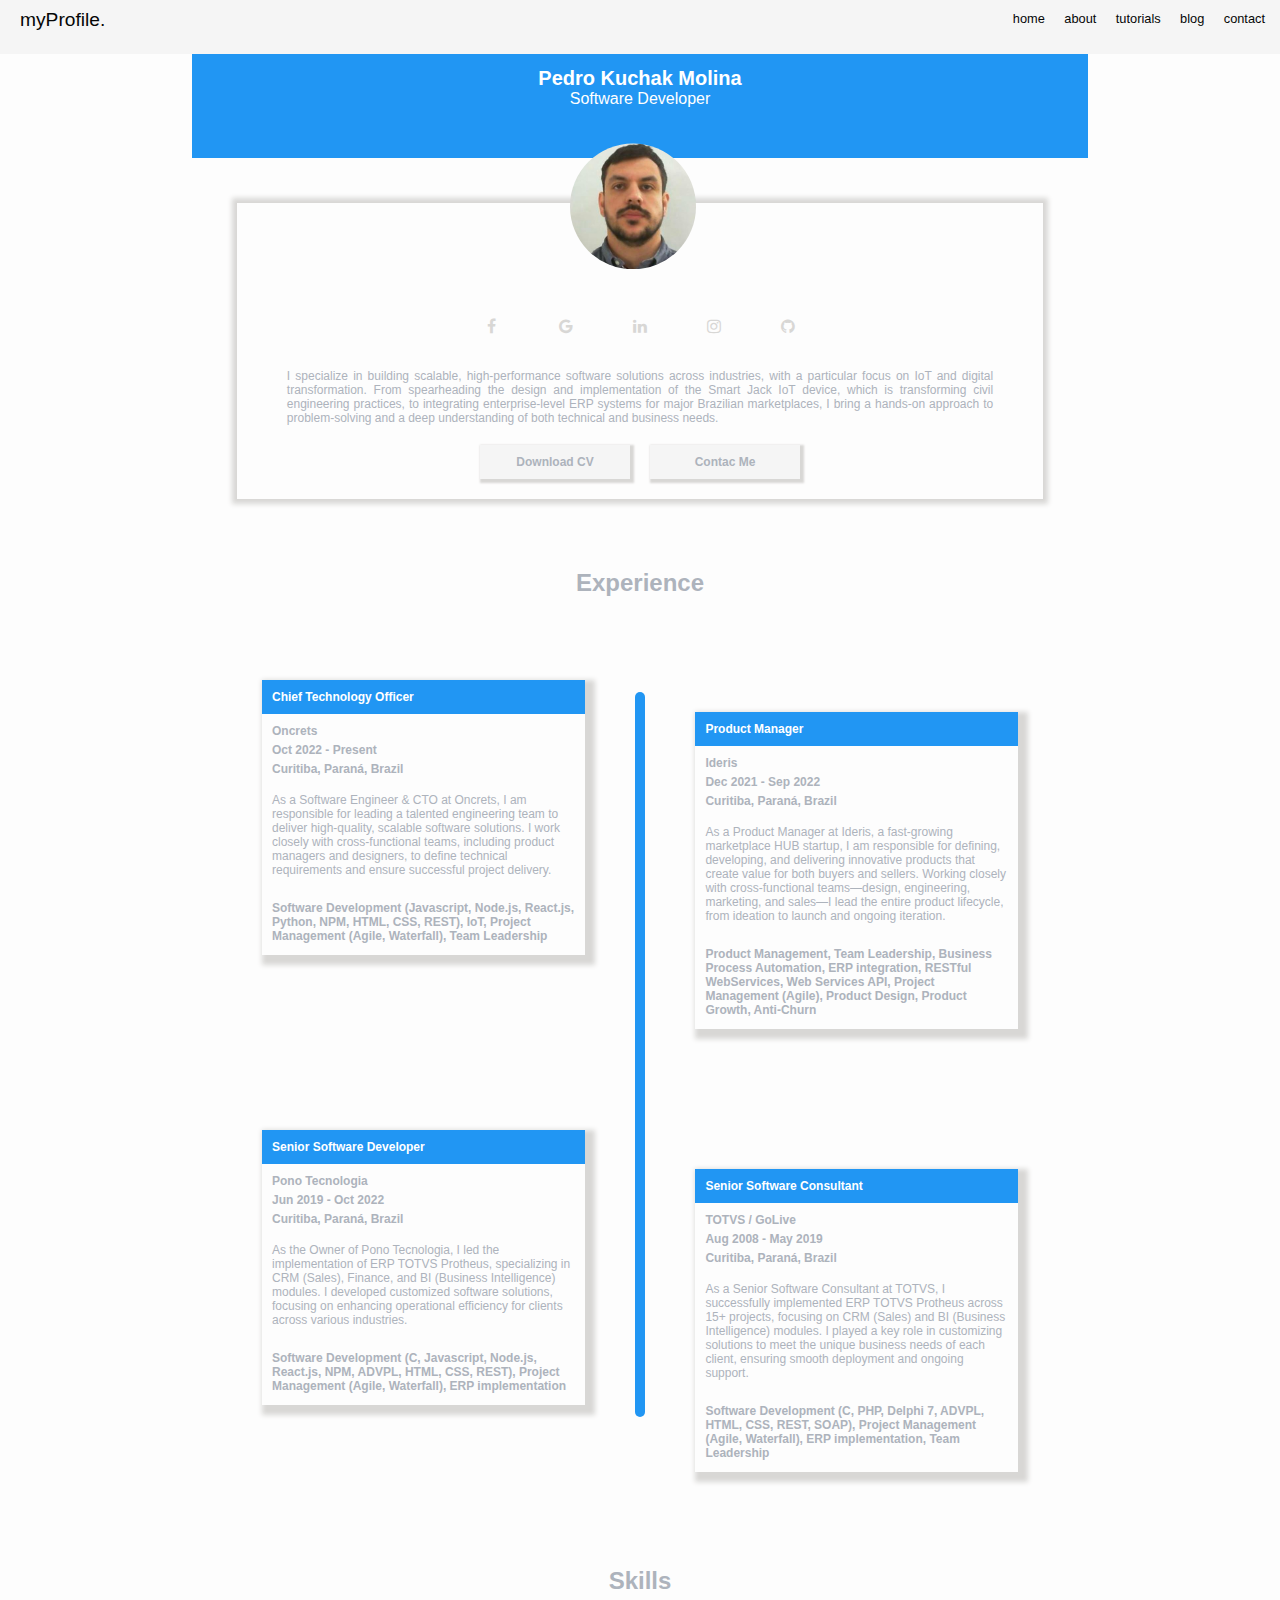
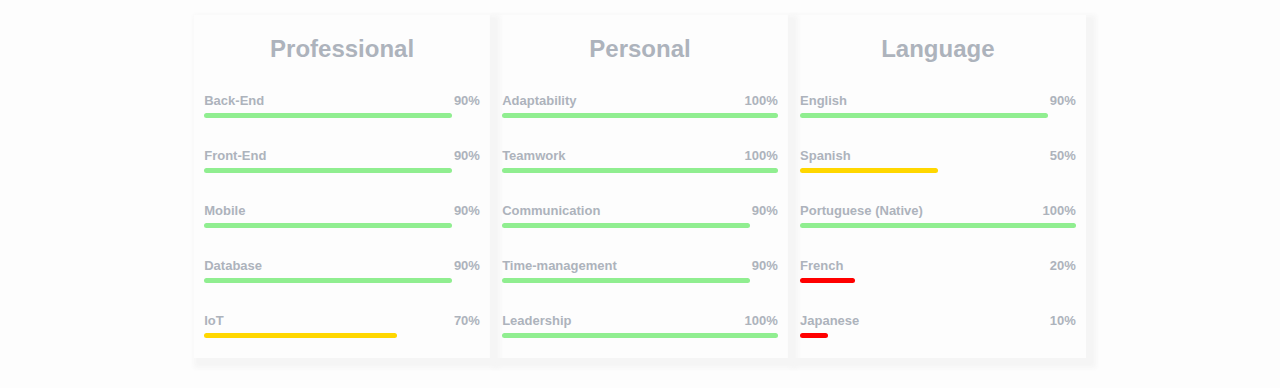
<file: pages/about.html>
<!DOCTYPE html>
<html lang="en">

<head>
    <meta charset="UTF-8">
    <meta name="viewport" content="width=device-width, initial-scale=1.0">
    <link rel="stylesheet" href="../styles/styles.css">
    <link rel="stylesheet" href="../styles/logos.css">
    <link rel="stylesheet" href="../styles/about.css">
    <link rel="icon" type="image/x-icon" href="images/Profile.jpeg">
    <link rel="stylesheet" href="https://cdnjs.cloudflare.com/ajax/libs/font-awesome/4.7.0/css/font-awesome.min.css">
    <script src="../components/header.js" type="text/javascript" defer></script>
    <title>Pedro Molina - Resume</title>
</head>

<body>
    <div class="mainContainer">
        <header-component></header-component>

        <div class="resumePresentation">
            <div class="resumeName">
                <h1>Pedro Kuchak Molina</h1>
                Software Developer
            </div>
            <div class="resumePicture">
                <div class="introPicture">
                    <img src="../images/Profile_Front_Face.jpeg" />
                </div>
            </div>
            <div class="resumeAbout">
                <div class="resumeAboutSocialMedia">
                    <div class="footerSocialMedias">
                        <a href="https://www.facebook.com/pedro.molina.353803" class="fa fa-facebook"></a>
                        <a href="https://www.google.com/search?q=pedro+henrique+kuckak+molina&sca_esv=23cc6f897c9df544&sxsrf=AHTn8zqP12f1NuzNXk5Px9Lslo3gcX3gIg%3A1740778603880&source=hp&ei=ayzCZ4niMuX00PEP44arqQs&iflsig=ACkRmUkAAAAAZ8I6e-krzznyHID6VfVb5BjnE6oPu0z-&oq=pedro&gs_lp=[base64]&sclient=gws-wiz"
                            class="fa fa-google"></a>
                        <a href="https://www.linkedin.com/in/pedro-molina-pono/" class="fa fa-linkedin"></a>
                        <a href="https://www.instagram.com/pedro.kuchak/" class="fa fa-instagram"></a>
                        <a href="https://github.com/pedromolina1986" class="fa fa-github"></a>

                    </div>
                </div>
                <div class="resumeAboutText">

                    I specialize in building scalable, high-performance software solutions across industries, with a
                    particular focus on IoT and digital transformation. From spearheading the design and
                    implementation of the Smart Jack IoT device, which is transforming civil engineering practices,
                    to integrating enterprise-level ERP systems for major Brazilian marketplaces, I bring a hands-on
                    approach to problem-solving and a deep understanding of both technical and business needs.

                </div>
                <div class="resumeAboutButtons">
                    <button>Download CV</button>
                    <button>Contac Me</button>
                </div>
            </div>
        </div>
        <div class="resumeExperience">
            <h2>Experience</h2>
            <div class="resumeExperienceDetails">
                <div class="resumeExperienceDetailsCard">
                    <h2>Chief Technology Officer</h2>
                    <h3>Oncrets </h3>
                    <h3>Oct 2022 - Present </h3>
                    <h3>Curitiba, Paraná, Brazil</h3>
                    <p>
                        As a Software Engineer & CTO at Oncrets, I am responsible for leading a talented engineering
                        team to deliver high-quality, scalable software solutions. I work closely with cross-functional
                        teams, including product managers and designers, to define technical requirements and ensure
                        successful project delivery.
                    </p>
                    <p class="resumeExperienceDetailsCardSkills">
                        Software Development (Javascript, Node.js, React.js, Python, NPM, HTML, CSS, REST), IoT, Project
                        Management (Agile, Waterfall), Team Leadership
                    </p>
                </div>
                <div class="resumeExperienceDetailsCard">
                    <h2>Senior Software Developer</h2>
                    <h3>Pono Tecnologia </h3>
                    <h3>Jun 2019 - Oct 2022 </h3>
                    <h3>Curitiba, Paraná, Brazil</h3>
                    <p>
                        As the Owner of Pono Tecnologia, I led the implementation of ERP TOTVS Protheus, specializing in
                        CRM (Sales), Finance, and BI (Business Intelligence) modules. I developed customized software
                        solutions, focusing on enhancing operational efficiency for clients across various industries.
                    </p>
                    <p class="resumeExperienceDetailsCardSkills">
                        Software Development (C, Javascript, Node.js, React.js, NPM, ADVPL, HTML, CSS, REST), Project
                        Management (Agile, Waterfall), ERP implementation
                    </p>
                </div>

                <div class="resumeExperienceDetailsDivider"></div>

                <div class="resumeExperienceDetailsCard">
                    <h2>Product Manager</h2>
                    <h3>Ideris </h3>
                    <h3>Dec 2021 - Sep 2022 </h3>
                    <h3>Curitiba, Paraná, Brazil</h3>
                    <p>
                        As a Product Manager at Ideris, a fast-growing marketplace HUB startup, I am responsible for
                        defining, developing, and delivering innovative products that create value for both buyers and
                        sellers. Working closely with cross-functional teams—design, engineering, marketing, and sales—I
                        lead the entire product lifecycle, from ideation to launch and ongoing iteration.
                    </p>

                    <p class="resumeExperienceDetailsCardSkills">
                        Product Management, Team Leadership, Business Process Automation, ERP integration,
                        RESTful WebServices, Web Services API, Project Management (Agile), Product Design, Product
                        Growth, Anti-Churn
                    </p>
                </div>
                <div class="resumeExperienceDetailsCard">
                    <h2>Senior Software Consultant</h2>
                    <h3>TOTVS / GoLive </h3>
                    <h3>Aug 2008 - May 2019 </h3>
                    <h3>Curitiba, Paraná, Brazil</h3>
                    <p>
                        As a Senior Software Consultant at TOTVS, I successfully implemented ERP TOTVS Protheus across
                        15+ projects, focusing on CRM (Sales) and BI (Business Intelligence) modules. I played a key
                        role in customizing solutions to meet the unique business needs of each client, ensuring smooth
                        deployment and ongoing support.
                    </p>
                    <p class="resumeExperienceDetailsCardSkills">
                        Software Development (C, PHP, Delphi 7, ADVPL, HTML, CSS, REST, SOAP), Project Management
                        (Agile, Waterfall), ERP implementation,
                        Team Leadership
                    </p>
                </div>
            </div>
        </div>   
        <div class="resumeSkills">
            <h2>Skills</h2>
            <div class="resumeSkillsCard">
                <h2>Professional</h2>
                <div class="resumeSkillsCardList">
                    <div class="resumeSkillsCardListItem">
                        <div class="resumeSkillsCardListItemTitle">
                            <h4>Back-End</h4>
                            <h4>90%</h4>
                        </div>                        
                        <div class="resumeSkillsCardListItemProgressBar90"></div>                        
                    </div>
                    <div class="resumeSkillsCardListItem">
                        <div class="resumeSkillsCardListItemTitle">
                            <h4>Front-End</h4>
                            <h4>90%</h4>
                        </div>                        
                        <div class="resumeSkillsCardListItemProgressBar90"></div>                        
                    </div>
                    <div class="resumeSkillsCardListItem">
                        <div class="resumeSkillsCardListItemTitle">
                            <h4>Mobile</h4>
                            <h4>90%</h4>
                        </div>                        
                        <div class="resumeSkillsCardListItemProgressBar90"></div>                        
                    </div>
                    <div class="resumeSkillsCardListItem">
                        <div class="resumeSkillsCardListItemTitle">
                            <h4>Database</h4>
                            <h4>90%</h4>
                        </div>                        
                        <div class="resumeSkillsCardListItemProgressBar90"></div>                        
                    </div>
                    <div class="resumeSkillsCardListItem">
                        <div class="resumeSkillsCardListItemTitle">
                            <h4>IoT</h4>
                            <h4>70%</h4>
                        </div>                        
                        <div class="resumeSkillsCardListItemProgressBar70"></div>                        
                    </div>
                   
                    
                </div>
                
            </div>
            <div class="resumeSkillsCard">
                <h2>Personal</h2>
                <div class="resumeSkillsCardList">
                    <div class="resumeSkillsCardListItem">
                        <div class="resumeSkillsCardListItemTitle">
                            <h4>Adaptability</h4>
                            <h4>100%</h4>
                        </div>                        
                        <div class="resumeSkillsCardListItemProgressBar100"></div>                        
                    </div>
                    <div class="resumeSkillsCardListItem">
                        <div class="resumeSkillsCardListItemTitle">
                            <h4>Teamwork</h4>
                            <h4>100%</h4>
                        </div>                        
                        <div class="resumeSkillsCardListItemProgressBar100"></div>                        
                    </div>
                    <div class="resumeSkillsCardListItem">
                        <div class="resumeSkillsCardListItemTitle">
                            <h4>Communication</h4>
                            <h4>90%</h4>
                        </div>                        
                        <div class="resumeSkillsCardListItemProgressBar90"></div>                        
                    </div>
                    <div class="resumeSkillsCardListItem">
                        <div class="resumeSkillsCardListItemTitle">
                            <h4>Time-management</h4>
                            <h4>90%</h4>
                        </div>                        
                        <div class="resumeSkillsCardListItemProgressBar90"></div>                        
                    </div>
                    <div class="resumeSkillsCardListItem">
                        <div class="resumeSkillsCardListItemTitle">
                            <h4>Leadership</h4>
                            <h4>100%</h4>
                        </div>                        
                        <div class="resumeSkillsCardListItemProgressBar100"></div>                        
                    </div>
                   
                    
                </div>
                
            </div>
            <div class="resumeSkillsCard">
                <h2>Language</h2>
                <div class="resumeSkillsCardList">
                    <div class="resumeSkillsCardListItem">
                        <div class="resumeSkillsCardListItemTitle">
                            <h4>English</h4>
                            <h4>90%</h4>
                        </div>                        
                        <div class="resumeSkillsCardListItemProgressBar90"></div>                        
                    </div>
                    <div class="resumeSkillsCardListItem">
                        <div class="resumeSkillsCardListItemTitle">
                            <h4>Spanish</h4>
                            <h4>50%</h4>
                        </div>                        
                        <div class="resumeSkillsCardListItemProgressBar50"></div>                        
                    </div>
                    <div class="resumeSkillsCardListItem">
                        <div class="resumeSkillsCardListItemTitle">
                            <h4>Portuguese (Native)</h4>
                            <h4>100%</h4>
                        </div>                        
                        <div class="resumeSkillsCardListItemProgressBar100"></div>                        
                    </div>
                    <div class="resumeSkillsCardListItem">
                        <div class="resumeSkillsCardListItemTitle">
                            <h4>French</h4>
                            <h4>20%</h4>
                        </div>                        
                        <div class="resumeSkillsCardListItemProgressBar20"></div>                        
                    </div>
                    <div class="resumeSkillsCardListItem">
                        <div class="resumeSkillsCardListItemTitle">
                            <h4>Japanese</h4>
                            <h4>10%</h4>
                        </div>                        
                        <div class="resumeSkillsCardListItemProgressBar10"></div>                        
                    </div>
                   
                    
                </div>
                
            </div>
        </div>     
    </div>

</body>

</html>
</file>
<file: styles/styles.css>
/*
    TECH1101 - Web and Internet Fundamentals
    Instructor: Michael Dorsey
    Final Project
    Student Name: Pedro Kuchak Molina
    Student ID: 467777

    GLOBAL STYLE and HOME STYLE

    reference: Roboto https://fonts.google.com/selection/embed

*/

.roboto {
    font-family: "Roboto", sans-serif;
    font-optical-sizing: auto;
    font-weight: 12px;
    font-style: normal;
    font-variation-settings: "wdth" 100;
}

:root {
    /*colors*/
    --backgroundPrimary: #fdfdfd;
    --primaryColor: #050606;
    --secondaryColor: #d8d7d5;
    --thirdColor: #adb3bc;
    --fourthColor: #f5f5f5;
    --fifthColor: #2196F3;

    /*fonts*/
    --font: 'Roboto', sans-serif;
}

html,
body {
    background-color: var(--backgroundPrimary);
    box-sizing: border-box;
    font-family: var(--font);
    color: var(--primaryColor);
    margin: 0;
}

.mainConatiner {
    display: flex;
    flex-direction: column;
    justify-content: space-evenly;
    align-items: center;
    height: 100vh;
}

h2 {
    font-size: 1.5em;
}

a {
    color: var(--primaryColor);
    text-decoration: none;
}

a:hover {
    color: var(--fifthColor);
}

/*PAGE HEADER*/
.header {
    background-color: var(--fourthColor);
    display: flex;
    flex-direction: row;
    justify-content: left;
    font-size: 1em;
    padding-top: 1vh;
    height: 5vh;
    width: 100%;
}

.header * {
    background-color: var(--fourthColor);
}

.logo {
    text-align: left;
    min-width: 50%;

}

.logo>span {
    font-size: 1.2em;
    font-style: bold;
    margin-left: 20px;    
}

.menu {
    text-align: right;
    min-width: 50%;
}

.menuLeft {
    display: none;
}

.bars {
    display: none;
}

@media (max-width: 580px) {
    .menu {
        display: none;
    }

    .logo {
        text-align: center;
        margin: 0px;
        min-width: 60%;
    }

    .logo>span {
        margin: 0px;
    }

    .bars {
        display: absolute;
        top: 0;
        left: 0;
        text-align: left;
        display: inline;
        max-width: 15%;
    }

    .menuLeft {
        display: flex;
        flex-direction: column;
        justify-content: baseline;
        align-items: left;
        visibility: hidden;
        min-height: 100px;
        z-index: 1;
        font-size: 13px;
        padding: 10px;                
        gap: 5px;
        border-radius: 10px;
        box-shadow: 5px 5px 5px 5px var(--secondaryColor);
    }    
    
}

.menu span {
    color: var(--primaryColor);
    padding-right: 15px;
    padding-top: 5px;
    font-size: 0.8em;
}

.menu span:hover {
    color: var(--fifthColor);
    cursor: pointer;
}

/*INTRODUCTION*/

.intro {
    background-color: var(--fourthColor);
    display: flex;
    justify-content: center;
    align-items: center;

}


@media (max-width: 1023px) {
    .intro {
        background-color: var(--fourthColor);
        display: flex;
        flex-direction: column-reverse;
        justify-content: center;
        align-items: center;
        width: 100%;
        padding: auto;
        margin: auto;
    }

}

.intro * {
    background-color: var(--fourthColor);
}

.introText {
    width: 50%;
    text-align: center;
    background-color: inherit;
    vertical-align: middle;
    margin-right: 50px;
}

@media (max-width: 1023px) {
    .introText {
        width: 90%;
        text-align: center;
        background-color: inherit;
        padding: auto;
        margin: auto;
    }
}


.introTextRegular {
    font-size: 15px;
    color: var(--thirdColor);
}

.introTextName {
    font-size: 40px;
    color: var(--fifthColor);
}

.introPicture {
    height: 100%;
}

.introPicture img {
    clip-path: circle(50%);
    margin: 20px;
}

@media (max-width: 1023px) {
    .introPicture img {
        width: 80%;
        padding: auto;
        margin: auto;
        margin-left: 10%;
    }

}

/*ABOUT*/

.about {
    display: flex;
    flex-direction: row;
    justify-content: space-evenly;
    align-items: stretch;
    flex-basis: auto;
    padding-top: 10px;
    width: 100%;
    min-height: 30vh;
}

.about>div {
    box-shadow: 5px 5px 5px 5px var(--secondaryColor);
    text-align: center;
    border-radius: 10px;
    min-height: 200px;
    min-width: calc(100vw/3 - 6*10px);
    max-width: calc(100vw/3 - 6*10px);
    margin-right: 10px;
    margin-left: 10px;
}

@media (max-width: 1023px) {
    .about {
        display: flex;
        flex-direction: column;
        justify-content: space-evenly;
        align-items: stretch;
        flex-basis: auto;
        padding-top: 10px;
        width: 100%;
        min-height: 30vh;
    }

    .about>div {
        margin-top: 20px;
        max-width: 90vw;
        min-width: 90vw;
    }

}

.aboutCard {
    display: flex;
    flex-direction: column;
    justify-content: flex-start;
    align-items: center;
    flex-wrap: wrap;
    padding: 10px;
}

.aboutCardTitle {
    display: flex;
    flex-direction: row;
}

.aboutCardTitle>a {
    background: none;
    color: var(--thirdColor);
    width: 100%;
}

.aboutCardTitle>h2:hover {
    color: var(--thirdColor);
    cursor: pointer;
}

.aboutCardTitle>a:hover {
    color: var(--primaryColor);
    cursor: pointer;
}

.aboutCardContent {
    padding-bottom: 15px;
    padding-top: 15px;

}

/*ABOUT - Professional*/

.aboutCard:first-child>.aboutCardContent {
    display: flex;
    flex-direction: column;
    justify-content: space-evenly;
    align-items: center;
    margin-top: 20px;
}

.aboutCard:first-child>.aboutCardContent>*>img {
    width: 200px;
    margin: 10px;
}

.aboutCard:first-child>.aboutCardContent>.golive {
    display: flex;
    flex-direction: row;
    justify-content: center;
    align-items: left;
    margin: 10px;
    width: 100%;
}

.aboutCard:first-child>.aboutCardContent>.golive>a> :first-child {
    width: 160px;
}

.aboutCard:first-child>.aboutCardContent>.golive>a> :nth-child(2) {
    width: 50px;
}

.aboutCard:first-child>.aboutCardContent>a>img:hover {
    border-radius: 10px;
    box-shadow: 5px 5px 5px 5px var(--secondaryColor);
    cursor: pointer;
}

.aboutCard:first-child>.aboutCardContent>.golive>a:hover {
    border-radius: 10px;
    box-shadow: 5px 5px
}

/*ABOUT - ACADEMIC*/
.aboutCard:nth-child(2)>.aboutCardContent {
    display: flex;
    flex-direction: column;
    flex-wrap: wrap;
    justify-content: space-evenly;
    align-items: left;
    flex-grow: 1;
    width: 100%;
}

/*academic history item*/
.aboutCard:nth-child(2)>.aboutCardContent>div {
    display: flex;
    flex-direction: column;
    justify-content: space-evenly;
    align-items: center;
    margin: 10px;
    padding: 10px;
}

.aboutCard:nth-child(2)>.aboutCardContent>div:hover {
    box-shadow: 5px 5px 5px 5px var(--secondaryColor);
    cursor: pointer;
}


/*academic history item image*/
.aboutCard:nth-child(2)>.aboutCardContent>div>a>img {
    width: 100px;
    margin-bottom: 10px;
}

/*academic history item description*/
.aboutCard:nth-child(2)>.aboutCardContent>div>span {
    color: var(--primaryColor);
    font-size: small;
}

/*academic history item description*/
.aboutCard:nth-child(2)>.aboutCardContent>div>span:nth-child(3) {
    color: var(--thirdColor);
    font-size: small;
}

.aboutCard:nth-child(2)>.aboutCardContent>div>span:nth-child(4) {
    color: var(--thirdColor);
    font-size: small;
}

/*stack*/

.aboutCard:nth-child(3)>.aboutCardContent {
    display: flex;
    flex-direction: right;
    flex-wrap: wrap;
    justify-content: space-evenly;
    align-items: left;
    flex-grow: 1;
    width: 100%;
    gap: 20px;
}

.aboutCard:nth-child(3)>.aboutCardContent>h4 {
    width: 100%;
    text-align: left;
    color: var(--thirdColor);
}

.aboutCard:nth-child(3)>.aboutCardContent>img {
    width: 50px;
}


/*FOOTER*/
.footer {
    display: flex;
    flex-direction: column;
    justify-content: center;
    padding-top: 10px;
    padding-bottom: 10px;
    background-color: var(--backgroundPrimary);
}

.footerSocialMedias {
    display: flex;
    flex-direction: row;
    justify-content: center;
    align-items: center;
}

.footerSocialMedias>a {
    background: none;
    color: var(--secondaryColor);
}

.footerSocialMedias>a:hover {
    color: var(--fifthColor);
}

.footerCopyright {
    text-align: center;
    font-size: small;
    color: var(--secondaryColor);
}
</file>
<file: styles/logos.css>
/*
    TECH1101 - Web and Internet Fundamentals
    Instructor: Michael Dorsey
    Final Project
    Student Name: Pedro Kuchak Molina
    Student ID: 467777

    LOGOS

    Reference: 
      Social Media - https://www.geeksforgeeks.org/how-to-include-social-media-icons-in-html/

*/


.fa {
    padding: 20px;
    font-size: 30px;
    width: 30px;
    text-align: center;
    text-decoration: none;
    margin: 5px 2px;
    border-radius: 50%;
  }
  
  .fa:hover {
      opacity: 0.7;
  }
  
  /*START SOCIAL MEDIA*/
  .fa-facebook {
    background: #3B5998;
    color: white;
  }
  
  .fa-twitter {
    background: #55ACEE;
    color: white;
  }
  
  .fa-google {
    background: #dd4b39;
    color: white;
  }
  
  .fa-linkedin {
    background: #007bb5;
    color: white;
  }
  
  .fa-youtube {
    background: #bb0000;
    color: white;
  }
  
  .fa-instagram {
    background: #125688;
    color: white;
  }
  
  .fa-pinterest {
    background: #cb2027;
    color: white;
  }
  
  .fa-snapchat-ghost {
    background: #fffc00;
    color: white;
    text-shadow: -1px 0 black, 0 1px black, 1px 0 black, 0 -1px black;
  }
  
  .fa-skype {
    background: #00aff0;
    color: white;
  }
  
  .fa-android {
    background: #a4c639;
    color: white;
  }
  
  .fa-dribbble {
    background: #ea4c89;
    color: white;
  }
  
  .fa-vimeo {
    background: #45bbff;
    color: white;
  }
  
  .fa-tumblr {
    background: #2c4762;
    color: white;
  }
  
  .fa-vine {
    background: #00b489;
    color: white;
  }
  
  .fa-foursquare {
    background: #45bbff;
    color: white;
  }
  
  .fa-stumbleupon {
    background: #eb4924;
    color: white;
  }
  
  .fa-flickr {
    background: #f40083;
    color: white;
  }
  
  .fa-yahoo {
    background: #430297;
    color: white;
  }
  
  .fa-soundcloud {
    background: #ff5500;
    color: white;
  }
  
  .fa-reddit {
    background: #ff5700;
    color: white;
  }
  
  .fa-rss {
    background: #ff6600;
    color: white;
  }

  .bars div {
    width: 20px;
    height: 2px;
    background-color: var(--primaryColor);
    margin: 4px 10px;
  }
  /*END SOCIAL MEDIA*/
</file>
<file: styles/about.css>
:root {
    --progressBarRadius: 10px;
}

.introPicture img {     
 width: 70%;
}

/*START reume presentation*/
.resumePresentation {
    display: flex;
    flex-direction: column;
    justify-content: center;
    align-items: center;
    margin-left: 15vw;
    margin-right: 15vw;
}

@media (max-width: 1200px) {
    .resumePresentation {
        margin-left: 0;
        margin-right: 0;
    }
}

.resumeName {
    display: flex;
    flex-direction: column;
    align-items: center;
    background-color: var(--fifthColor);
    color: white;
    width: 100%;
    padding-bottom: 50px;
    margin-bottom: 10px;
}

.resumeName>h1 {
    margin-bottom: 0px;
    font-size: 20px;
    padding-top: -50px;
}


.resumePicture {
    display: absolute;
    z-index: 2;
    width: 180px;
    margin-top: -45px;
}

.resumeAbout {
    padding-top: 90px;
    margin-top: -90px;
    width: 90%;
    box-shadow: 0px 0px 5px 5px var(--secondaryColor);

}

.resumeAboutText {
    margin: 10px 50px;
    text-align: justify;
    font-size: 12px;
    color: var(--thirdColor);
}

.resumeAboutButtons {
    display: flex;
    flex-direction: row;
    justify-content: center;
    align-items: center;
    gap: 20px;
    margin: 20px 0px;
}

.resumeAboutButtons>button {
    background-color: var(--fourthColor);
    box-shadow: 2px 2px 2px 2px var(--secondaryColor);
    border-style: none;
    font-size: 12px;
    font-weight: bold;
    padding: 10px;
    width: 150px;
    color: var(--thirdColor);
}

.resumeAboutButtons> :hover {
    box-shadow: 5px 5px 5px 5px var(--secondaryColor);
    cursor: pointer;
    color: var(--fifthColor);
}

/*START reume presentation*/

/*START resume experience*/
.resumeExperience {
    display: flex;
    flex-direction: row;
    justify-content: center;
    align-items: center;
    flex-wrap: wrap;
    margin-left: 15vw;
    margin-right: 15vw;
    margin-top: 50px;
    color: var(--thirdColor);
}

.resumeExperienceDetails {
    display: flex;
    flex-direction: column;
    justify-content: space-around;
    align-items: center;
    flex-wrap: wrap;
    width: 90%;
    height: 100vh;
}

.resumeExperienceDetailsCard {
    display: flex;
    flex-direction: column;
    align-items: left;
    width: 40%;
    box-shadow: 5px 5px 5px 5px var(--secondaryColor);
}

.resumeExperienceDetailsCard:nth-child(even) {
    margin-top: 50px;
    margin-bottom: 50px;
}

.resumeExperienceDetailsCard>h2 {
    width: (100% - 10px);
    height: 20%;
    font-size: 12px;
    padding: 10px 0px;
    margin: 0;
    margin-bottom: 10px;
    padding-left: 10px;
    background-color: var(--fifthColor);
    color: white;
}

.resumeExperienceDetailsCard>h3 {
    width: calc(100% - 10px);
    height: 20%;
    font-size: 12px;
    padding-left: 10px;
    margin: 0;
    margin-bottom: 5px;
}

.resumeExperienceDetailsCard>p {
    width: calc(100% - 20px);
    height: 60%;
    font-size: 12px;
    padding: 0px 10px;
    color: var(--thirdColor);
    text-align: start;
}

.resumeExperienceDetailsCardSkills {
    font-weight: bold;
}

.resumeExperienceDetailsDivider {
    height: 100%;
    margin-top: 75px;
    margin-bottom: 100px;
    min-width: 10px;
    padding-bottom: 10vh;
    border-radius: 10px;
    background-color: var(--fifthColor);
}

@media (max-width: 1200px) {

    .resumeExperience {
        flex-direction: column;
        width: 100%;
        margin: 0;
        margin-top: 30px;
        padding: 0;
    }

    .resumeExperienceDetails {
        display: flex;
        flex-direction: row;
        justify-content: space-around;
        align-items: center;
        flex-wrap: wrap;
        height: 100%;
    }

    .resumeExperienceDetailsCard:nth-child(even) {
        margin: 0px;
        margin-top: 20px;
    }

    .resumeExperienceDetailsCard {
        width: 100%;
        margin-top: 20px;
        margin-left: 0px;
    }


    .resumeExperienceDetailsDivider {
        display: none;
    }
}

/*END resume experience*/

/*START resume skills*/

.resumeSkills {
    display: flex;
    flex-flow: row wrap;
    justify-content: space-evenly;
    align-items: center;    
    margin-left: 15vw;
    margin-right: 15vw;    
    margin-top: 30px;
    margin-bottom: 30px;    
}

.resumeSkills > h2 {
    color: var(--thirdColor);
    width: 100%;
    text-align: center;    
}

.resumeSkills > .resumeSkillsCard {
    display: flex;
    flex-flow: column wrap;
    justify-content: stretch;
    align-items: center;    
    width: 33%;    
    color: var(--thirdColor);
    box-shadow: 5px 5px 5px 5px var(--fourthColor);
}

.resumeSkillsCardList {
    display: flex;
    flex-direction: row;
    flex-wrap: wrap;    
    align-items: left;
    width: 100%;        
}

.resumeSkillsCardListItem {     
    width: 100%;   
    margin: 10px 10px;
    margin-bottom: 20px;
}

.resumeSkillsCardListItemTitle {    
    display: flex;
    justify-content: space-between;    
    margin-bottom: 5px;
    font-size: 13px;
}

.resumeSkillsCardListItemTitle > h4 {    
    margin: 0;
}

.resumeSkillsCardListItemProgressBar10 {
    width: 10%;
    background-color: red;   
    height: 5px;    
    border-radius: var(--progressBarRadius);
}

.resumeSkillsCardListItemProgressBar20 {
    width: 20%;
    background-color: red;   
    height: 5px;    
    border-radius: var(--progressBarRadius);
}

.resumeSkillsCardListItemProgressBar30 {
    width: 30%;
    background-color: orange;    
    height: 5px;  
    border-radius: var(--progressBarRadius);
}
.resumeSkillsCardListItemProgressBar40 {
    width: 40%;
    background-color: orange;    
    height: 5px;  
    border-radius: var(--progressBarRadius);
}

.resumeSkillsCardListItemProgressBar50 {
    width: 50%;
    background-color: gold;        
    height: 5px;  
    border-radius: var(--progressBarRadius);
}

.resumeSkillsCardListItemProgressBar60 {
    width: 60%;
    background-color: gold;        
    height: 5px;   
    border-radius: var(--progressBarRadius);
}

.resumeSkillsCardListItemProgressBar70 {
    width: 70%;
    background-color: gold;    
    height: 5px;   
    border-radius: var(--progressBarRadius);
}

.resumeSkillsCardListItemProgressBar80 {
    width: 80%;
    background-color: lightgreen;    
    height: 5px;
    border-radius: var(--progressBarRadius);
}


.resumeSkillsCardListItemProgressBar90 {
    width: 90%;
    background-color: lightgreen;    
    height: 5px;    
    border-radius: var(--progressBarRadius);
}

.resumeSkillsCardListItemProgressBar100 {
    width: 100%;
    background-color: lightgreen;    
    height: 5px;    
    border-radius: var(--progressBarRadius);
}


@media (max-width: 1200px) {

    .resumeSkills {  
        display: flex; 
        flex-flow: row wrap;     
        margin-left: 15vw;
        margin-right: 15vw;
        margin: 0;
        margin-top: 30px;
        height: auto;
        
    }

    .resumeSkills > .resumeSkillsCard {            
        width: 90%;  
        margin: 10px 20px;          
    }
}

/*END resume skills*/
</file>
